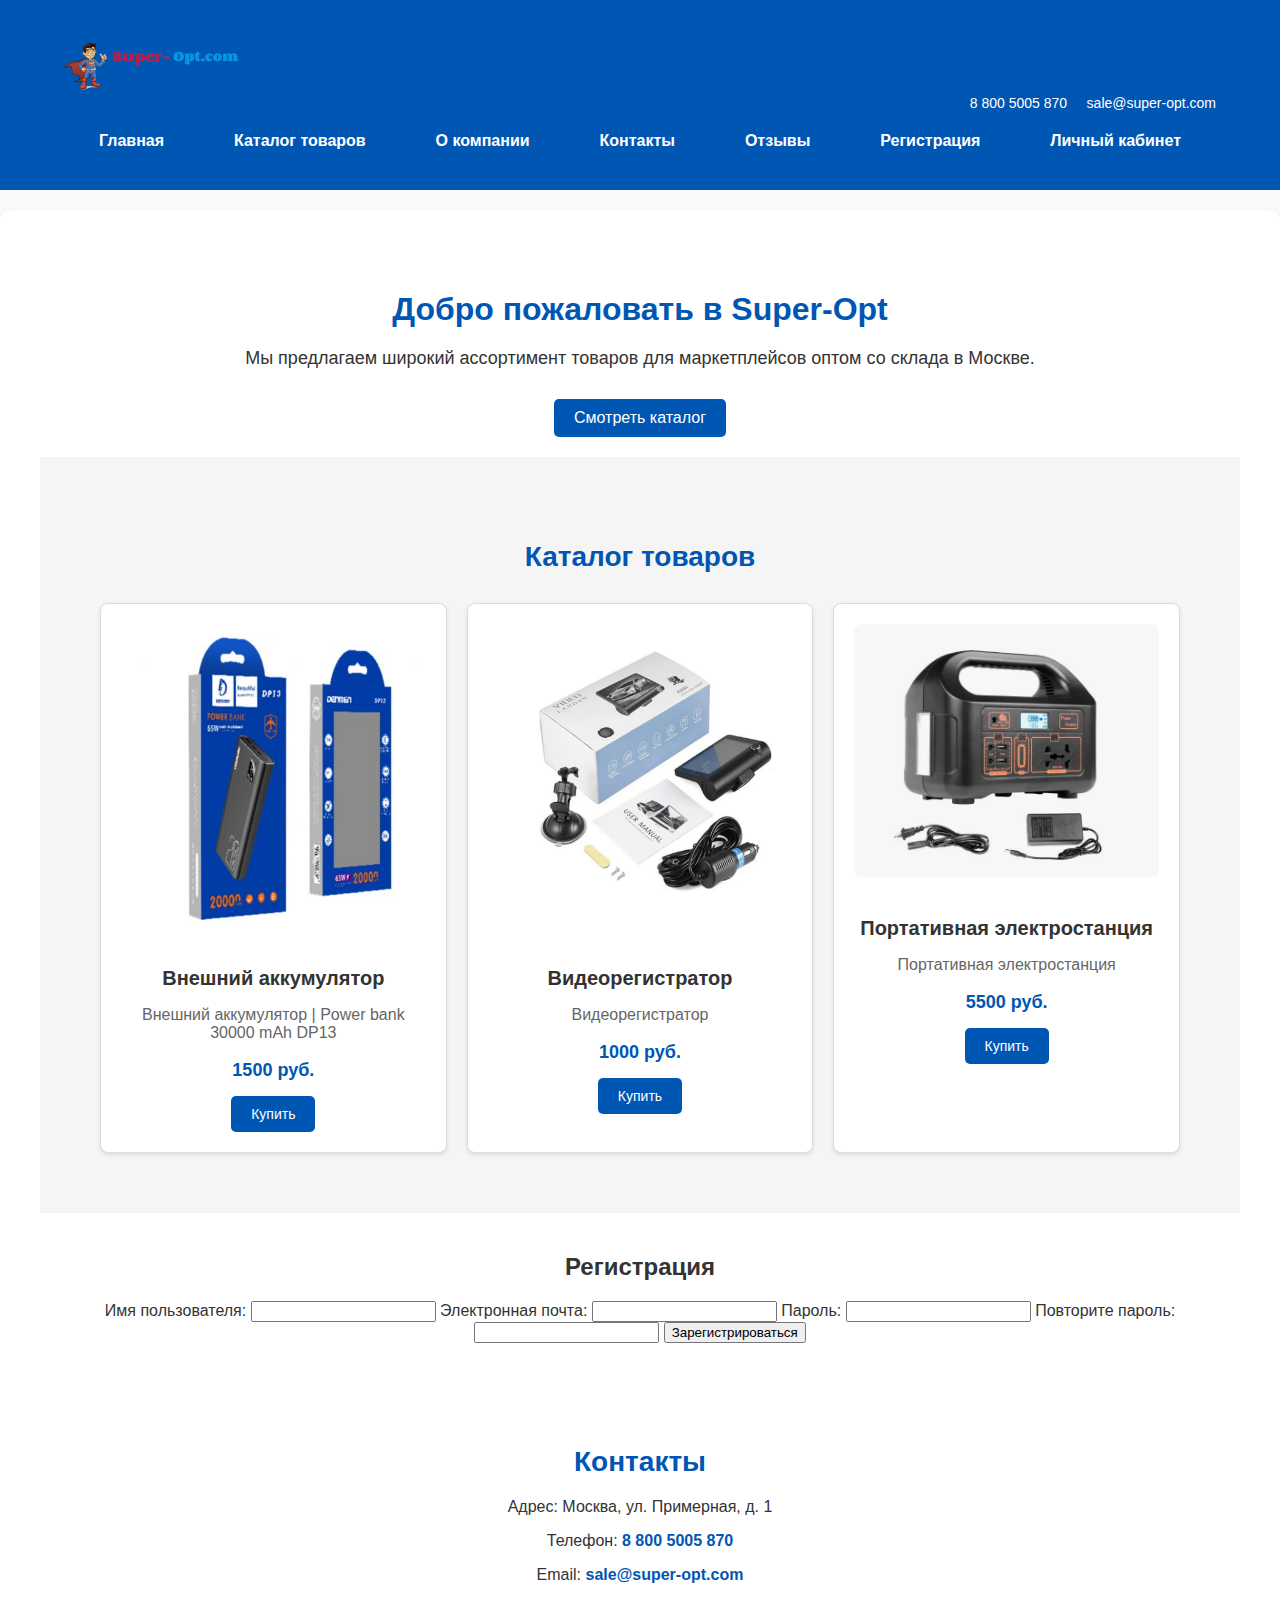
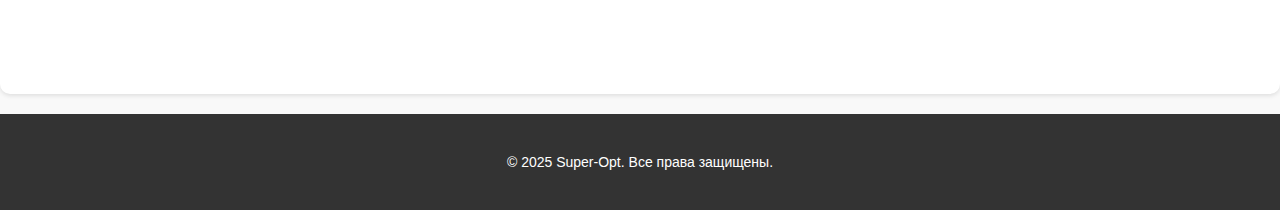
<file: index.html>
<!DOCTYPE html>
<html lang="ru">
<head>
    <meta charset="UTF-8">
    <title>Товары для маркетплейсов оптом — Super-Opt</title>
    <meta name="description" content="Интернет-магазин популярных товаров для маркетплейсов оптом со склада в Москве.">
    <meta name="keywords" content="товары оптом, товары из Китая, маркетплейсы">
    <link rel="stylesheet" href="index.css">
    <link rel="stylesheet" href="responsive.css">
    <link rel="icon" href="favicon.ico" type="image/x-icon">
</head>
<body>
    <!-- Шапка сайта -->
    <header>
        <div class="container">
            <div class="logo">
                <a href="/"><img src="images/logo.png" alt="Super-Opt"></a>
            </div>
            <div class="contact-info">
                <a href="tel:88005005870">8 800 5005 870</a>
                <a href="mailto:sale@super-opt.com">sale@super-opt.com</a>
            </div>
            <nav>
                <ul>
                    <li><a href="/">Главная</a></li>
                    <li><a href="#catalog">Каталог товаров</a></li>
                    <li><a href="#about">О компании</a></li>
                    <li><a href="#contacts">Контакты</a></li>
                    <li><a href="otcv.html">Отзывы</a></li>
                    <li><a href="register.html">Регистрация</a></li>
                    <li><a href="profile.html">Личный кабинет </a></li>
                </ul>
            </nav>
        </div>
    </header>

    <!-- Основной контент -->
    <main>
        <section id="about">
            <div class="container">
                <h1>Добро пожаловать в Super-Opt</h1>
                <p>Мы предлагаем широкий ассортимент товаров для маркетплейсов оптом со склада в Москве.</p>
                <a href="#catalog" class="btn">Смотреть каталог</a>
            </div>
        </section>

        <!-- Каталог товаров -->
        <section id="catalog">
            <div class="container">
                <h2>Каталог товаров</h2>
                <div class="product-grid">
                    <!-- Карточка товара -->
                    <div class="product-card">
                        <img src="images/product1.jpg" alt="Товар 1">
                        <h3>Внешний аккумулятор</h3>
                        <p>Внешний аккумулятор | Power bank 30000 mAh DP13</p>
                        <p class="price">1500 руб.</p>
                        <a href="product1.html" class="btn">Купить</a>

                    </div>
                    <!-- Карточка товара -->
                    <div class="product-card">
                        <img src="images/product2.jpg" alt="Товар 2">
                        <h3>Видеорегистратор</h3>
                        <p>Видеорегистратор</p>
                        <p class="price">1000 руб.</p>
                        <a href="#" class="btn">Купить</a>
                    </div>
                    <!-- Карточка товара -->
                    <div class="product-card">
                        <img src="images/product3.jpg" alt="Товар 3">
                        <h3>Портативная электростанция</h3>
                        <p>Портативная электростанция</p>
                        <p class="price">5500 руб.</p>
                        <a href="#" class="btn">Купить</a>
                    </div>
                </div>
            </div>
        </section>

        <!-- Регистрация -->
        <section id="register">
            <div class="container">
                <h2>Регистрация</h2>
                <form action="/register" method="POST">
                    <label for="username">Имя пользователя:</label>
                    <input type="text" id="username" name="username" required>

                    <label for="email">Электронная почта:</label>
                    <input type="email" id="email" name="email" required>

                    <label for="password">Пароль:</label>
                    <input type="password" id="password" name="password" required>

                    <label for="confirm_password">Повторите пароль:</label>
                    <input type="password" id="confirm_password" name="confirm_password" required>

                    <button type="submit">Зарегистрироваться</button>
                </form>
            </div>
        </section>

        <!-- Контакты -->
        <section id="contacts">
            <div class="container">
                <h2>Контакты</h2>
                <p>Адрес: Москва, ул. Примерная, д. 1</p>
                <p>Телефон: <a href="tel:88005005870">8 800 5005 870</a></p>
                <p>Email: <a href="mailto:sale@super-opt.com">sale@super-opt.com</a></p>
            </div>
        </section>
    </main>

    <!-- Подвал сайта -->
    <footer>
        <div class="container">
            <p>&copy; 2025 Super-Opt. Все права защищены.</p>
        </div>
    </footer>
</body>
</html>
</file>
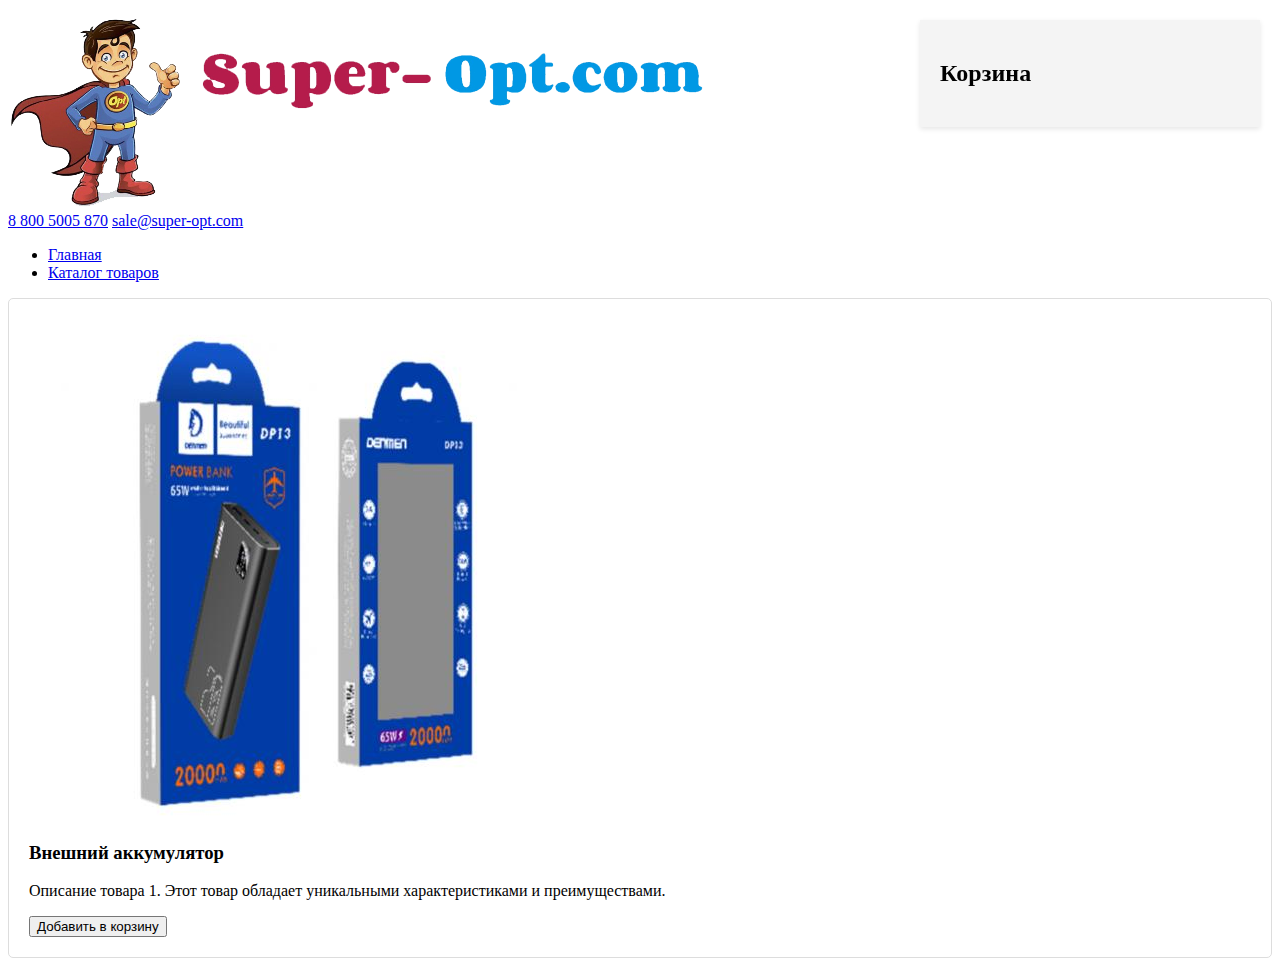
<file: product1.html>
<!DOCTYPE html>
<html lang="ru">
<head>
    <meta charset="UTF-8">
    <title>Товар 1 — Super-Opt</title>
    <meta name="description" content="Описание и характеристики товара 1. Купить оптом в Super-Opt.">
    <link rel="stylesheet" href="product1.css">
    <link rel="icon" href="favicon.ico" type="image/x-icon">
</head>
<body>
   <!-- Шапка сайта -->
    <header>
        <div class="container">
            <div class="logo">
                <a href="/"><img src="images/logo.png" alt="Super-Opt"></a>
            </div>
            <div class="contact-info">
                <a href="tel:88005005870">8 800 5005 870</a>
                <a href="mailto:sale@super-opt.com">sale@super-opt.com</a>
            </div>
            <nav>
                <ul>
                    <li><a href="/">Главная</a></li>
                    <li><a href="/catalog">Каталог товаров</a></li>
                </ul>
            </nav>
        </div>
    </header>

    <!-- Корзина -->
    <div id="cart-container">
        <h2>Корзина</h2>
        <div id="cart"></div>
    </div>

    <!-- Основное содержимое страницы -->
    <main>
        <div class="product" data-id="1">
            <img src="images/product1.jpg" alt="Внешний аккумулятор">
            <h3>Внешний аккумулятор</h3>
            <p class="product-description">Описание товара 1. Этот товар обладает уникальными характеристиками и преимуществами.</p>
            <button onclick="addToCart(1)">Добавить в корзину</button>
        </div>
    </main>

    <script src="cart.js"></script>
</body>
</html>
</body>
</html>
</file>
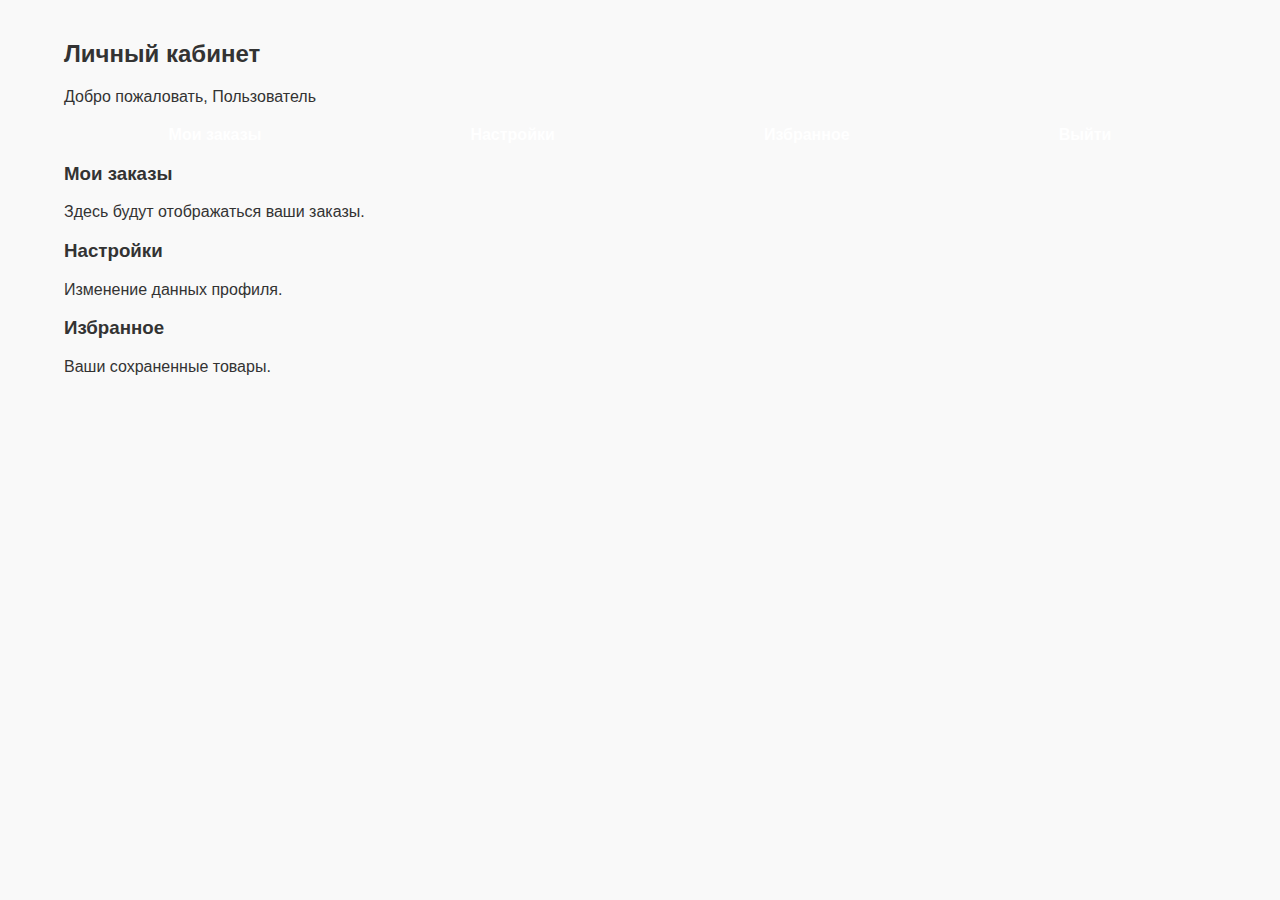
<file: profile.html>
<html lang="ru">
<head>
    <meta charset="UTF-8">
    <title>Личный кабинет</title>
    <link rel="stylesheet" href="profile.css">
</head>
<body>
    <div class="container">
        <h2>Личный кабинет</h2>
        <p>Добро пожаловать, <span id="username">Пользователь</span></p>
        <nav>
            <ul>
                <li><a href="#orders">Мои заказы</a></li>
                <li><a href="#settings">Настройки</a></li>
                <li><a href="#wishlist">Избранное</a></li>
                <li><a href="server.php?action=logout">Выйти</a></li>
            </ul>
        </nav>
        <section id="orders">
            <h3>Мои заказы</h3>
            <p>Здесь будут отображаться ваши заказы.</p>
        </section>
        <section id="settings">
            <h3>Настройки</h3>
            <p>Изменение данных профиля.</p>
        </section>
        <section id="wishlist">
            <h3>Избранное</h3>
            <p>Ваши сохраненные товары.</p>
        </section>
    </div>
</body>
</html>
</file>
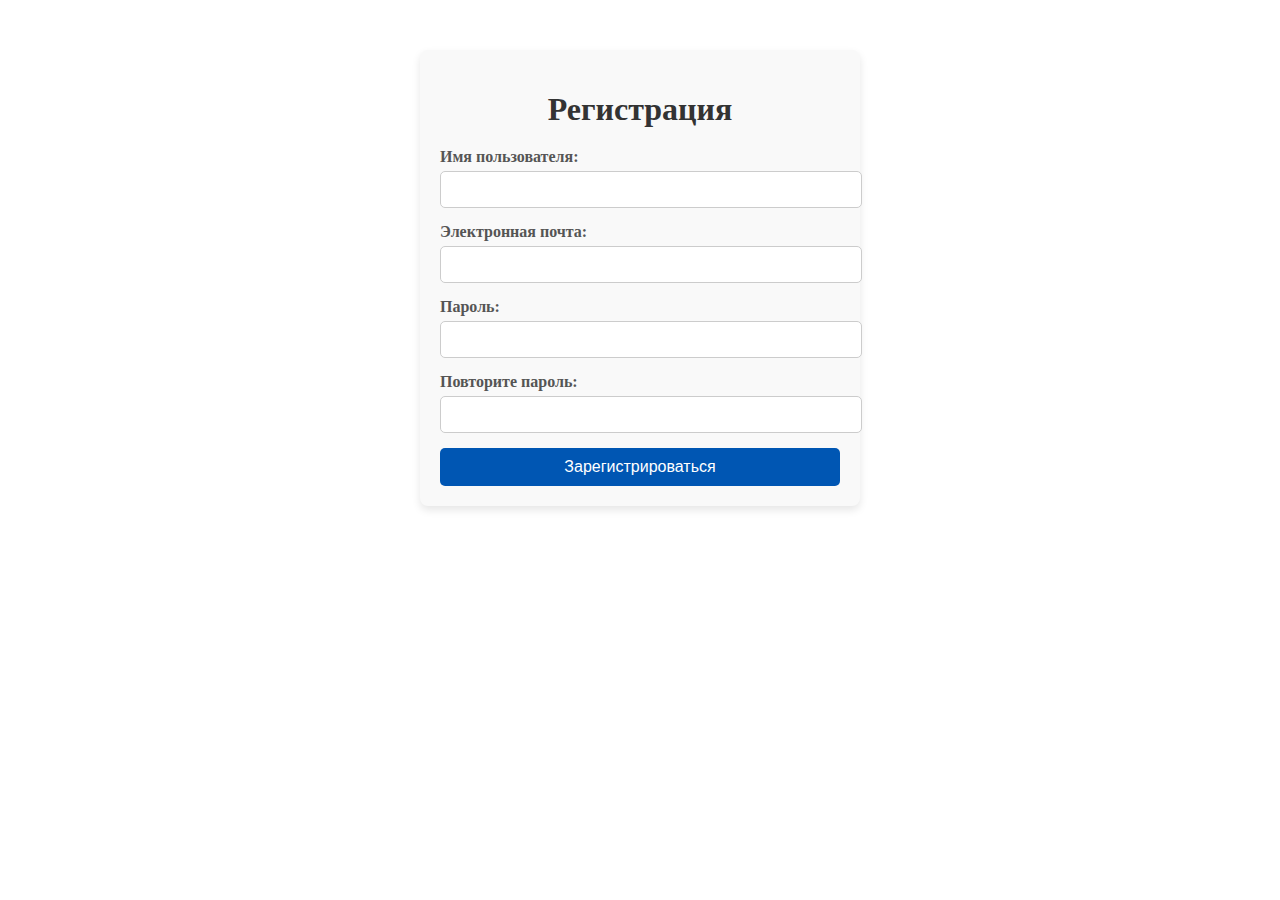
<file: register.html>
<!DOCTYPE html>
<html lang="ru">
<head>
    <meta charset="UTF-8">
    <title>Регистрация</title>
    <link rel="stylesheet" href="register.css">
</head>
<body>
    <div class="registration-form">
        <h1>Регистрация</h1>
        <form action="/register" method="POST">
            <label for="username">Имя пользователя:</label>
            <input type="text" id="username" name="username" required>
            
            <label for="email">Электронная почта:</label>
            <input type="email" id="email" name="email" required>
            
            <label for="password">Пароль:</label>
            <input type="password" id="password" name="password" required>
            
            <label for="confirm_password">Повторите пароль:</label>
            <input type="password" id="confirm_password" name="confirm_password" required>
            
            <button type="submit">Зарегистрироваться</button>
        </form>
    </div>
</body>
</html>
</file>
<file: index.css>
/* Общие стили */
body {
    margin: 0;
    padding: 0;
    font-family: Arial, sans-serif;
    color: #333;
    background-color: #f9f9f9;
}

.container {
    width: 90%;
    max-width: 1200px;
    margin: 0 auto;
    padding: 20px;
}

/* Шапка сайта */
header {
    background-color: #0056b3;
    color: #fff;
    padding: 20px 0;
}

header .logo img {
    max-height: 50px;
}

header .contact-info {
    text-align: right;
}

header .contact-info a {
    color: #fff;
    text-decoration: none;
    margin-left: 15px;
    font-size: 14px;
}

nav ul {
    list-style: none;
    padding: 0;
    margin: 20px 0 0 0;
    display: flex;
    justify-content: space-around;
}

nav ul li {
    margin: 0 10px;
}

nav ul li a {
    color: #fff;
    text-decoration: none;
    font-weight: bold;
    font-size: 16px;
}

nav ul li a:hover {
    text-decoration: underline;
}

/* Основной контент */
main {
    background-color: #fff;
    padding: 40px;
    text-align: center;
    margin: 20px 0;
    border-radius: 10px;
    box-shadow: 0 2px 4px rgba(0, 0, 0, 0.1);
}

main h1 {
    font-size: 32px;
    color: #0056b3;
    margin-bottom: 20px;
}

main p {
    font-size: 18px;
    margin-bottom: 30px;
}

.btn {
    display: inline-block;
    background-color: #0056b3;
    color: #fff;
    padding: 10px 20px;
    text-decoration: none;
    border-radius: 5px;
    font-size: 16px;
}

.btn:hover {
    background-color: #003d80;
}

/* Подвал сайта */
footer {
    background-color: #333;
    color: #fff;
    text-align: center;
    padding: 20px 0;
    margin-top: 20px;
}

footer p {
    margin: 0;
    font-size: 14px;
}
.registration-form {
    max-width: 400px;
    margin: 50px auto;
    padding: 20px;
    background-color: #f9f9f9;
    border-radius: 8px;
    box-shadow: 0 4px 8px rgba(0, 0, 0, 0.1);
}

.registration-form h1 {
    text-align: center;
    margin-bottom: 20px;
    color: #333;
}

.registration-form label {
    display: block;
    margin-bottom: 5px;
    font-weight: bold;
    color: #555;
}

.registration-form input {
    width: 100%;
    padding: 10px;
    margin-bottom: 15px;
    border: 1px solid #ccc;
    border-radius: 5px;
}

.registration-form button {
    width: 100%;
    padding: 10px;
    background-color: #0056b3;
    color: #fff;
    border: none;
    border-radius: 5px;
    font-size: 16px;
    cursor: pointer;
    transition: background-color 0.2s;
}

.registration-form button:hover {
    background-color: #003d80;
}
</file>
<file: responsive.css>
/* Стили для каталога товаров */
#catalog {
    padding: 40px 0;
    background-color: #f5f5f5;
}

#catalog h2 {
    text-align: center;
    font-size: 28px;
    color: #0056b3;
    margin-bottom: 30px;
}

.product-grid {
    display: grid;
    grid-template-columns: repeat(auto-fit, minmax(250px, 1fr));
    gap: 20px;
    margin-top: 20px;
}

.product-card {
    background-color: #fff;
    border: 1px solid #ddd;
    border-radius: 8px;
    box-shadow: 0 2px 4px rgba(0, 0, 0, 0.1);
    padding: 20px;
    text-align: center;
    transition: transform 0.2s, box-shadow 0.2s;
}

.product-card:hover {
    transform: translateY(-5px);
    box-shadow: 0 4px 8px rgba(0, 0, 0, 0.2);
}

.product-card img {
    max-width: 100%;
    border-radius: 8px;
    margin-bottom: 15px;
}

.product-card h3 {
    font-size: 20px;
    color: #333;
    margin-bottom: 10px;
}

.product-card p {
    font-size: 16px;
    margin-bottom: 10px;
    color: #666;
}

.product-card .price {
    font-size: 18px;
    font-weight: bold;
    color: #0056b3;
    margin-bottom: 15px;
}

.product-card .btn {
    display: inline-block;
    background-color: #0056b3;
    color: #fff;
    padding: 10px 20px;
    text-decoration: none;
    border-radius: 5px;
    font-size: 14px;
    transition: background-color 0.2s;
}

.product-card .btn:hover {
    background-color: #003d80;
}

/* Стили для контактов */
#contacts {
    padding: 40px 0;
    text-align: center;
    background-color: #fff;
}

#contacts h2 {
    font-size: 28px;
    color: #0056b3;
    margin-bottom: 20px;
}

#contacts p {
    font-size: 16px;
    margin-bottom: 10px;
    color: #333;
}

#contacts a {
    color: #0056b3;
    text-decoration: none;
    font-weight: bold;
}

#contacts a:hover {
    text-decoration: underline;
}
</file>
<file: product1.css>
body {
    position: relative;
}

#cart-container {
    position: fixed;
    top: 20px;
    right: 20px;
    width: 300px;
    background-color: #f4f4f4;
    padding: 20px;
    box-shadow: 0 2px 5px rgba(0, 0, 0, 0.1);
    z-index: 1000;
}

.cart-item {
    display: flex;
    justify-content: space-between;
    align-items: center;
    margin-bottom: 10px;
}

.cart-item span {
    flex-grow: 1;
    text-align: center;
}

.cart-item button {
    margin-left: 5px;
}

.product {
    border: 1px solid #ddd;
    padding: 20px;
    margin-bottom: 20px;
    border-radius: 5px;
}

.product img {
    max-width: 100%;
    height: auto;
}

.product-description {
    margin-top: 10px;
}
</file>
<file: profile.css>
/* Общие стили */
body {
    margin: 0;
    padding: 0;
    font-family: Arial, sans-serif;
    color: #333;
    background-color: #f9f9f9;
}

.container {
    width: 90%;
    max-width: 1200px;
    margin: 0 auto;
    padding: 20px;
}

/* Шапка сайта */
header {
    background-color: #0056b3;
    color: #fff;
    padding: 20px 0;
}

header .logo img {
    max-height: 50px;
}

header .contact-info {
    text-align: right;
}

header .contact-info a {
    color: #fff;
    text-decoration: none;
    margin-left: 15px;
    font-size: 14px;
}

nav ul {
    list-style: none;
    padding: 0;
    margin: 20px 0 0 0;
    display: flex;
    justify-content: space-around;
}

nav ul li {
    margin: 0 10px;
}

nav ul li a {
    color: #fff;
    text-decoration: none;
    font-weight: bold;
    font-size: 16px;
}

nav ul li a:hover {
    text-decoration: underline;
}

/* Основной контент */
main {
    background-color: #fff;
    padding: 40px;
    text-align: center;
    margin: 20px 0;
    border-radius: 10px;
    box-shadow: 0 2px 4px rgba(0, 0, 0, 0.1);
}

main h1 {
    font-size: 32px;
    color: #0056b3;
    margin-bottom: 20px;
}

main p {
    font-size: 18px;
    margin-bottom: 30px;
}

.btn {
    display: inline-block;
    background-color: #0056b3;
    color: #fff;
    padding: 10px 20px;
    text-decoration: none;
    border-radius: 5px;
    font-size: 16px;
}

.btn:hover {
    background-color: #003d80;
}

/* Подвал сайта */
footer {
    background-color: #333;
    color: #fff;
    text-align: center;
    padding: 20px 0;
    margin-top: 20px;
}

footer p {
    margin: 0;
    font-size: 14px;
}
.registration-form {
    max-width: 400px;
    margin: 50px auto;
    padding: 20px;
    background-color: #f9f9f9;
    border-radius: 8px;
    box-shadow: 0 4px 8px rgba(0, 0, 0, 0.1);
}

.registration-form h1 {
    text-align: center;
    margin-bottom: 20px;
    color: #333;
}

.registration-form label {
    display: block;
    margin-bottom: 5px;
    font-weight: bold;
    color: #555;
}

.registration-form input {
    width: 100%;
    padding: 10px;
    margin-bottom: 15px;
    border: 1px solid #ccc;
    border-radius: 5px;
}

.registration-form button {
    width: 100%;
    padding: 10px;
    background-color: #0056b3;
    color: #fff;
    border: none;
    border-radius: 5px;
    font-size: 16px;
    cursor: pointer;
    transition: background-color 0.2s;
}

.registration-form button:hover {
    background-color: #003d80;
}
</file>
<file: register.css>
.registration-form {
    max-width: 400px;
    margin: 50px auto;
    padding: 20px;
    background-color: #f9f9f9;
    border-radius: 8px;
    box-shadow: 0 4px 8px rgba(0, 0, 0, 0.1);
}

.registration-form h1 {
    text-align: center;
    margin-bottom: 20px;
    color: #333;
}

.registration-form label {
    display: block;
    margin-bottom: 5px;
    font-weight: bold;
    color: #555;
}

.registration-form input {
    width: 100%;
    padding: 10px;
    margin-bottom: 15px;
    border: 1px solid #ccc;
    border-radius: 5px;
}

.registration-form button {
    width: 100%;
    padding: 10px;
    background-color: #0056b3;
    color: #fff;
    border: none;
    border-radius: 5px;
    font-size: 16px;
    cursor: pointer;
    transition: background-color 0.2s;
}

.registration-form button:hover {
    background-color: #003d80;
}
</file>
